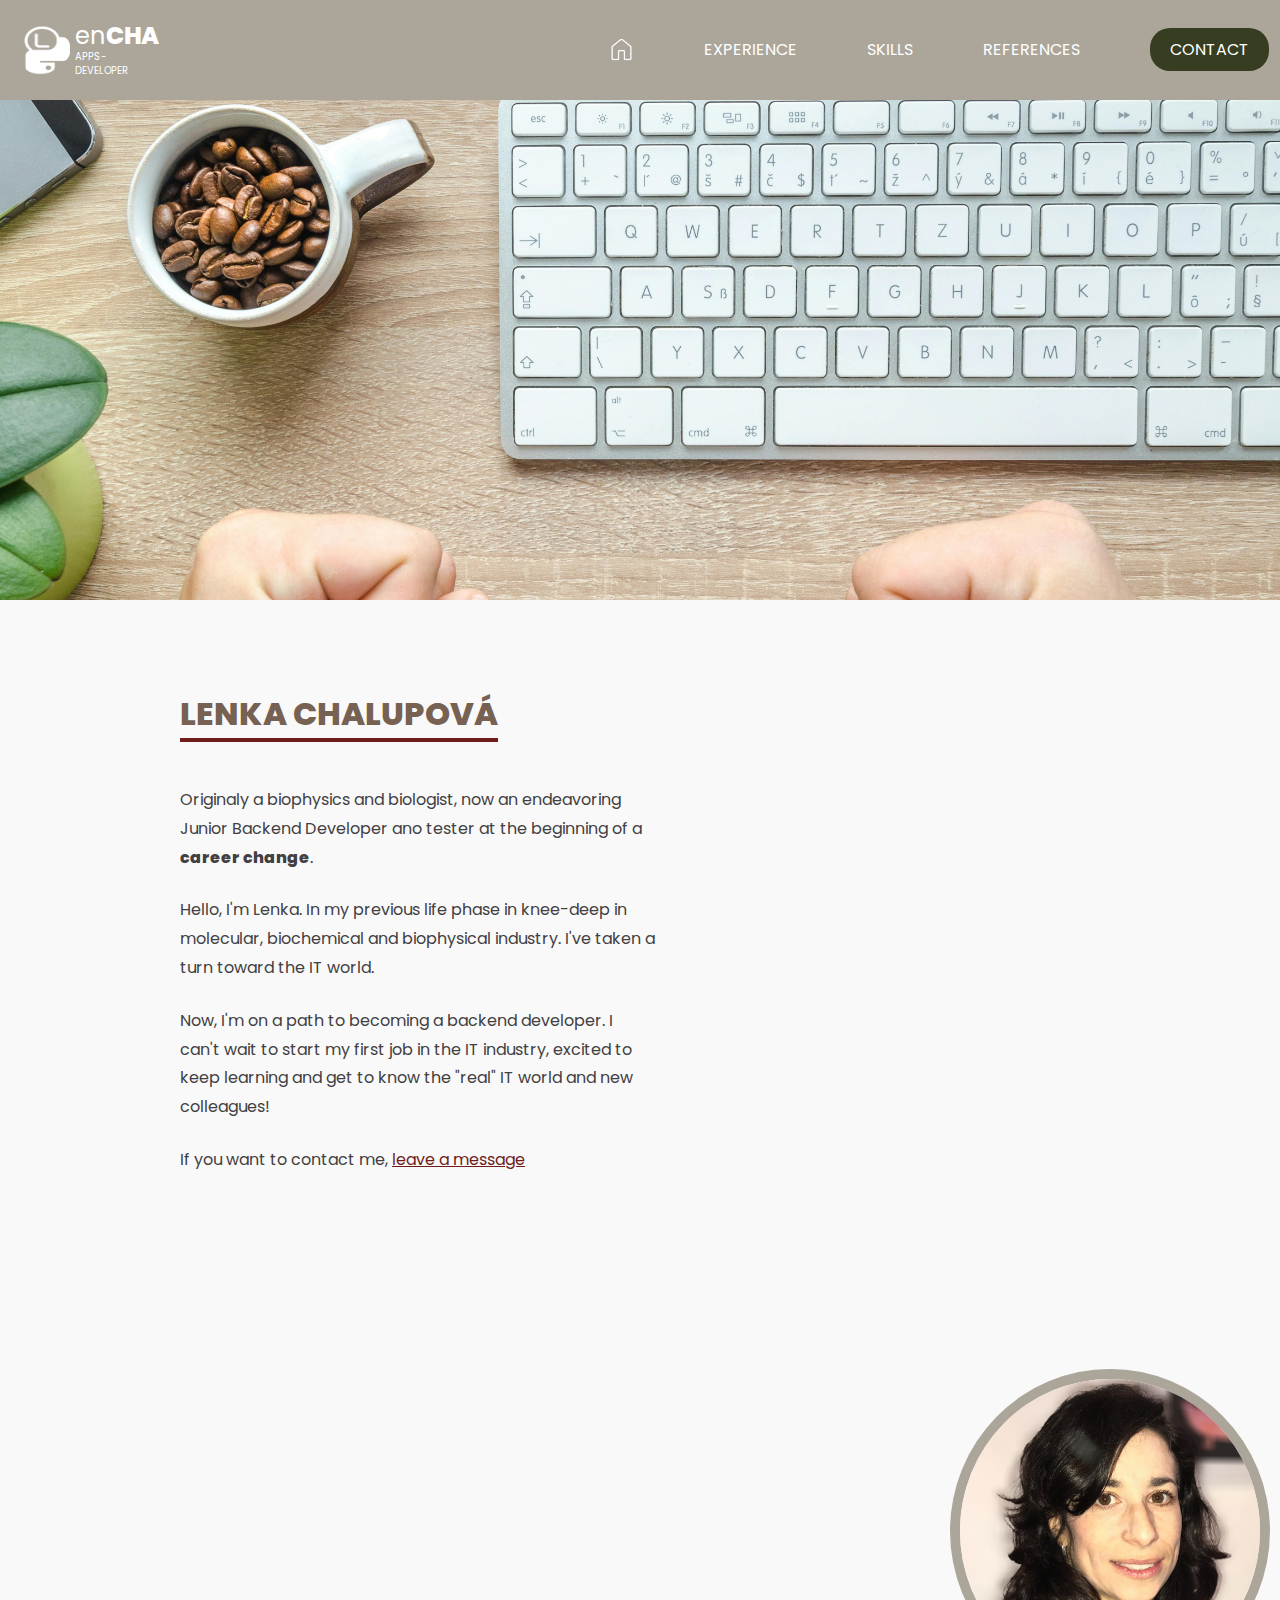
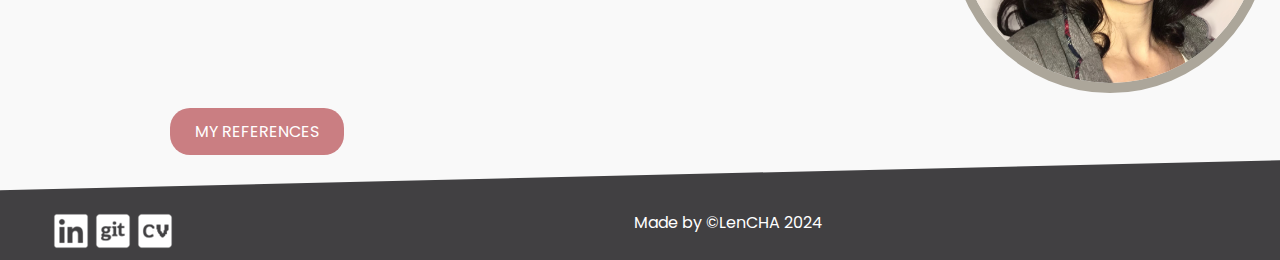
<file: index.html>
<!DOCTYPE html>

<html lang="en">
    <head>
        <meta charset="utf-8">
        <meta name="viewport" content="width=device-width, viewport-fit=cover">
        <meta name="description" content="Personal portfolio Chalupová"/>
        <meta name="keywords" content="portfolio, programmer, LenCHA"/>
        <meta name="author" content="LenCHA"/>
        <link rel="shortcut icon" href="obrazky/favicon.png"/>
        <link rel="stylesheet" href="styl_index.css" type="text/css"/>
        <title>Lenka Chalupová</title>
    </head>
    <body>

        <header>
            <div id="logo"><h1>en<span>Cha</span></h1><small>apps-developer</small></div>

            <nav>
                <ul>
                    <li class="home" class="aktivni"><a href="index.html"><img src="obrazky/home.png"/></a></li>
                    <li><a href="experience2.html">Experience</a></li>
                    <li><a href="skills2.html">Skills</a></li>
                    <li><a href="references2.html">References</a></li>
                    <li><a href="contact2.html" class="kontakt-tlacitko">Contact</a></li>
                </ul>
            </nav>
        </header>

        <section class="welcome-section"></section>


        <article class="clanek-index">
            <header>
                <h1>Lenka Chalupová</h1>
            </header>

            <section >         
                <p>Originaly a biophysics and biologist, now an endeavoring Junior Backend Developer ano tester at the beginning of a <strong>career change</strong>.</p>
                <p>Hello, I'm Lenka. In my previous life phase in knee-deep in molecular, biochemical and biophysical industry. I've taken a turn toward the IT world.</p>
                <p>Now, I'm on a path to becoming a backend developer. I can't wait to start my first job in the IT industry, excited to keep learning and get to know the "real" IT world and new colleagues!</p>
                <p>If you want to contact me, <a href="contact2.html">leave a message</a></p>
            </section>
        </article>


        <img src="obrazky/ja3.JPG" class="postranni-panel-index" alt="me"/>
        
        <div class="cistic"></div>
        <p><a href="references2.html" class="reference-tlacitko">My references</a></p>

        

        <footer>
            <div class="icons">
                <a href="https://www.linkedin.com/in/lenka-chalupov%C3%A1-598a29103/" target="_blank"><img src="obrazky/li.png" alt="linkedin" class="icons2"/></a>
                <a href="https://github.com/LenCHAdev" target="_blank"><img src="obrazky/git.png" alt="github" class="icons2"/></a>
                <a href="docs/CV.pdf" target="_blank"><img src="obrazky/cv.png" alt="cv" class="icons2"/></a>
            </div>
            Made by &copy;LenCHA 2024
        </footer>
        
    </body>
</html>
</file>
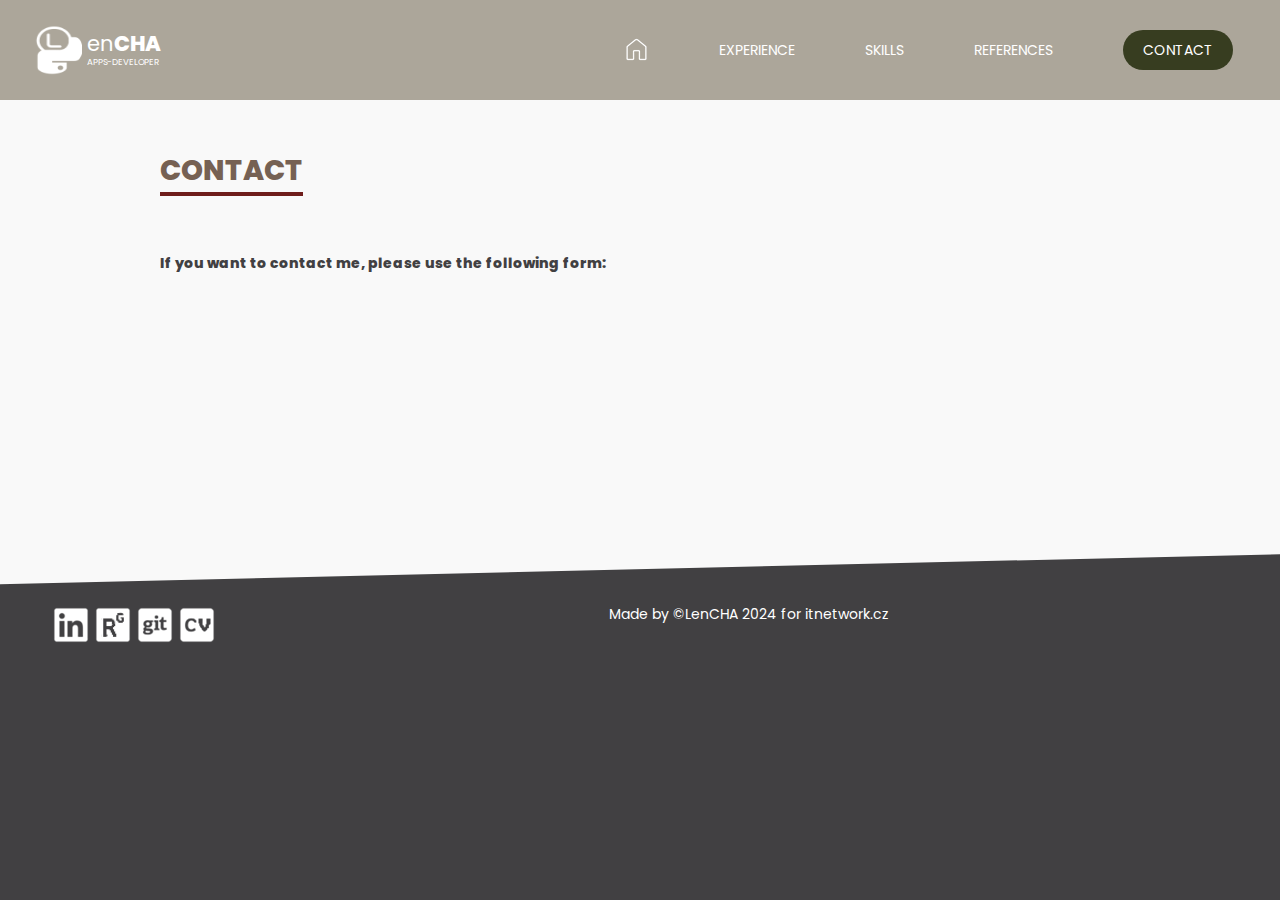
<file: contact.html>
<!DOCTYPE html>
<html lang="en">
    <head>
        <meta charset="UTF-8"/>
        <meta name="viewport" content="width=device-width, initial-scale=1.0"/>
        <meta name="description" content="Kontact Chalupová"/>
        <meta name="keywords" content="kontact, programátor, LenCHA"/>
        <meta name="author" content="LenCHA"/>
        <link rel="shortcut icon" href="obrazky/favicon.png"/>
        <link rel="stylesheet" href="styl.css" type="text/css"/>
        <title>Contact</title>
    </head>
    <body>

        <header>
            <div id="logo"><h1>en<span>Cha</span></h1><small>apps-developer</small></div>

            <nav>
                <ul>
                    <li class="home"><a href="index.html"><img src="obrazky/home.png"/></a></li>
                    <li><a href="experience.html">Experience</a></li>
                    <li><a href="skills.html">Skills</a></li>
                    <li><a href="references.html">References</a></li>
                    <li><a href="contact.html" class="kontakt-tlacitko">Contact</a></li>
                </ul>
            </nav>
        </header>

        <article>

            <header><h1>Contact</h1></header>
            
            <section>  
                
            <p class="centrovany">

            <p><strong>If you want to contact me, please use the following form:</strong></p>

            <!-- itnetwork.cz MAILFORM -->
            <iframe frameborder="0" scrolling="no" width="500px" height="220px"
                    src="https://www.itnetwork.cz/api/Service-MailForm/659d61c4d7f479.29301313">
            </iframe>
            <!-- itnetwork.cz MAILFORM END -->
            </p>
            
            </section>
        </article>

        <footer>
            <div class="icons">
                <a href="https://www.linkedin.com/in/lenka-chalupov%C3%A1-598a29103/" target="_blank"><img src="obrazky/li.png" alt="linkedin" class="icons2"/></a>
                <a href="https://www.researchgate.net/profile/Lenka-Chalupova" target="_blank"><img src="obrazky/RG.png" alt="researchgate" class="icons2"/></a>
                <a href="https://github.com/LenCHAdev" target="_blank"><img src="obrazky/git.png" alt="github" class="icons2"/></a>
                <a href="docs/CV.pdf" target="_blank"><img src="obrazky/cv.png" alt="cv" class="icons2"/></a>
            </div>
            Made by &copy;LenCHA 2024 for <a href="https://itnetwork.cz" target="_blank">itnetwork.cz</a>
        </footer>
        
    </body>
</html>
</file>
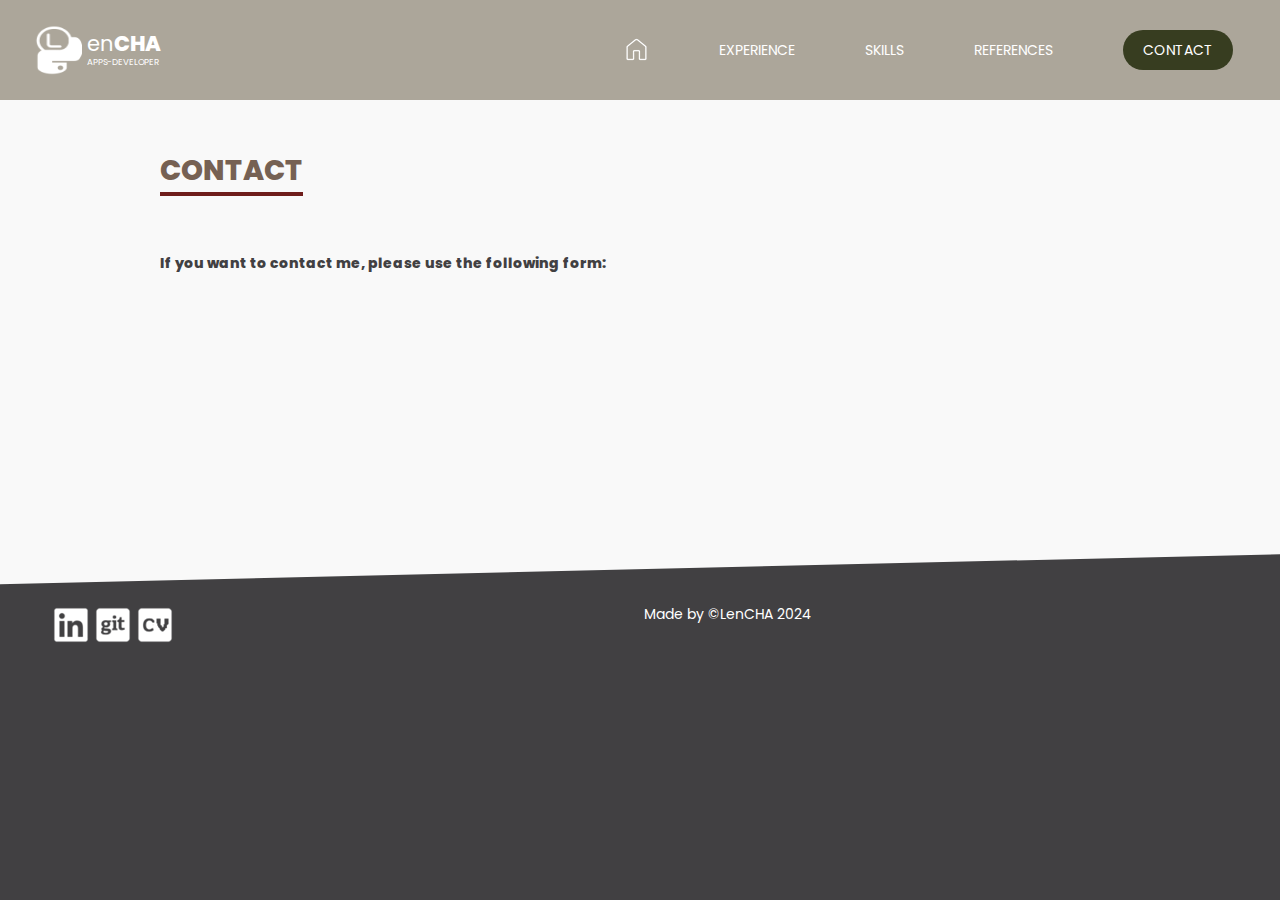
<file: contact2.html>
<!DOCTYPE html>
<html lang="en">
    <head>
        <meta charset="UTF-8"/>
        <meta name="viewport" content="width=device-width, viewport-fit=cover">
        <meta name="description" content="Kontact Chalupová"/>
        <meta name="keywords" content="kontact, programátor, LenCHA"/>
        <meta name="author" content="LenCHA"/>
        <link rel="shortcut icon" href="obrazky/favicon.png"/>
        <link rel="stylesheet" href="styl.css" type="text/css"/>
        <title>Contact</title>
    </head>
    <body>

        <header>
            <div id="logo"><h1>en<span>Cha</span></h1><small>apps-developer</small></div>

            <nav>
                <ul>
                    <li class="home"><a href="index.html"><img src="obrazky/home.png"/></a></li>
                    <li><a href="experience2.html">Experience</a></li>
                    <li><a href="skills2.html">Skills</a></li>
                    <li><a href="references2.html">References</a></li>
                    <li><a href="contact2.html" class="kontakt-tlacitko">Contact</a></li>
                </ul>
            </nav>
        </header>

        <article>

            <header><h1>Contact</h1></header>
            
            <section>  
                
            <p class="centrovany">

            <p><strong>If you want to contact me, please use the following form:</strong></p>

            <!-- itnetwork.cz MAILFORM -->
            <iframe frameborder="0" scrolling="no" width="500px" height="220px"
                    src="https://www.itnetwork.cz/api/Service-MailForm/659d61c4d7f479.29301313">
            </iframe>
            <!-- itnetwork.cz MAILFORM END -->
            </p>
            
            </section>
        </article>

        <footer>
            <div class="icons">
                <a href="https://www.linkedin.com/in/lenka-chalupov%C3%A1-598a29103/" target="_blank"><img src="obrazky/li.png" alt="linkedin" class="icons2"/></a>
                <a href="https://github.com/LenCHAdev" target="_blank"><img src="obrazky/git.png" alt="github" class="icons2"/></a>
                <a href="docs/CV.pdf" target="_blank"><img src="obrazky/cv.png" alt="cv" class="icons2"/></a>
            </div>
            Made by &copy;LenCHA 2024
        </footer>
        
    </body>
</html>
</file>
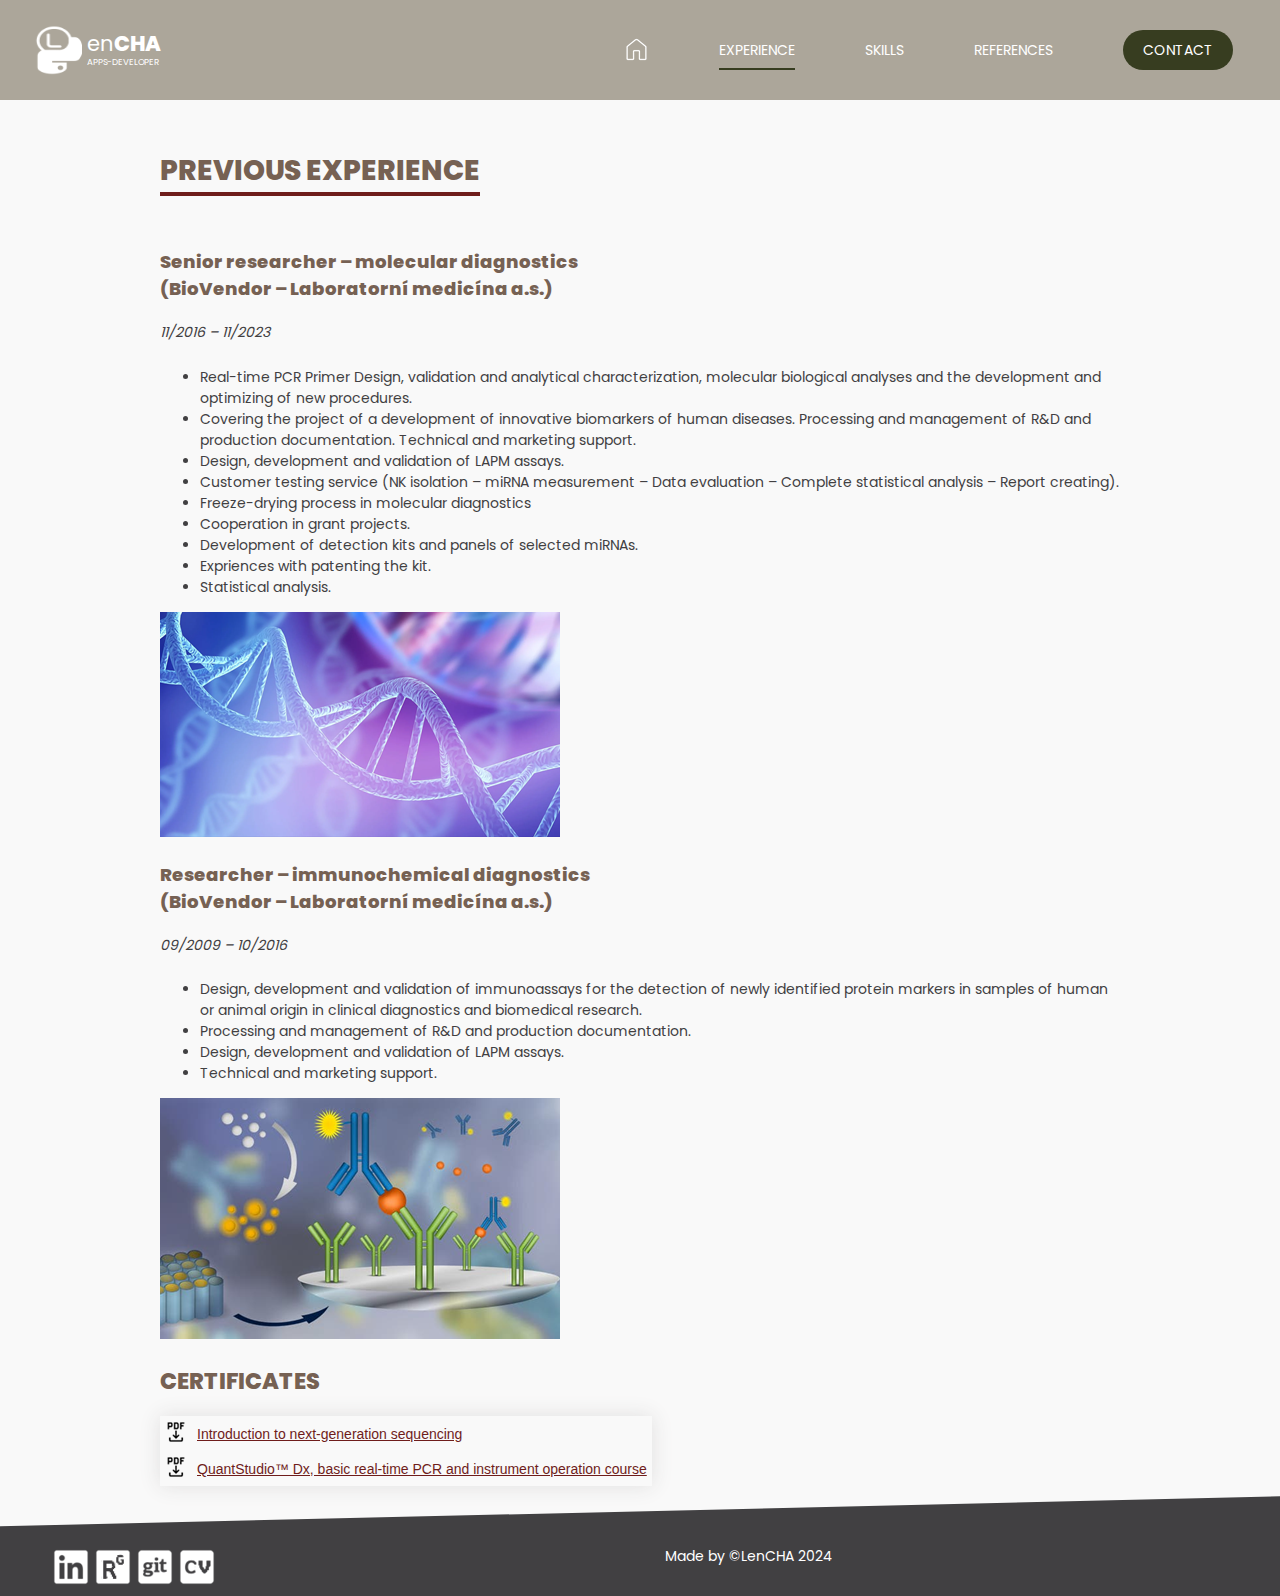
<file: experience2.html>
<!DOCTYPE html>
<html lang="en">
<head>
    <meta charset="UTF-8">
    <meta name="viewport" content="width=device-width, viewport-fit=cover">
    <meta name="description" content="Lenka Chalupová"/>
    <meta name="keywords" content="portfolio, programmer, LenCHA"/>
    <meta name="author" content="LenCHA"/>
    <link rel="shortcut icon" href="obrazky/favicon.png"/>
    <link rel="stylesheet" href="styl.css" type="text/css">

    <title>Experience</title>
</head>
<body>

    <header>
        <div id="logo"><h1>en<span>Cha</span></h1><small>apps-developer</small></div>

        <nav>
            <ul>
                <li class="home"><a href="index.html"><img src="obrazky/home.png"/></a></li>
                <li class="aktivni"><a href="experience2.html">Experience</a></li>
                <li><a href="skills2.html">Skills</a></li>
                <li><a href="references2.html">References</a></li>
                <li><a href="contact2.html" class="kontakt-tlacitko">Contact</a></li>
            </ul>
        </nav>
    </header>

    <article>

        <header><h1>Previous experience</h1></header>
      
     
        <section class="clanek-experience"> 
           
            <h3>Senior researcher – molecular diagnostics<br>
                (BioVendor – Laboratorní medicína a.s.)</h3>
            <p><em>11/2016 – 11/2023</em></p>
                
                <ul>
                    <li>Real-time PCR Primer Design, validation and 
                        analytical characterization, molecular biological 
                        analyses and the development and optimizing of new 
                        procedures. </li>
                    <li>Covering the project of a development of innovative 
                        biomarkers of human diseases. Processing and 
                        management of R&D and production documentation. 
                        Technical and marketing support. </li>
                    <li>Design, development and validation of LAPM assays.</li>
                    <li>Customer testing service (NK isolation – miRNA 
                        measurement – Data evaluation – Complete 
                        statistical analysis – Report creating).</li>
                    <li>Freeze-drying process in molecular diagnostics</li>
                    <li>Cooperation in grant projects.</li>
                    <li>Development of detection kits and panels of selected 
                        miRNAs. </li>
                    <li>Expriences with patenting the kit.</li>
                    <li>Statistical analysis.</li>
                </ul>
            </section>
            <img src="obrazky/pcr.png" class="postranni-panel-experience" id="ramecek"  alt="pcr"/>
           

            <section class="clanek-experience">
                <h3>Researcher – immunochemical diagnostics<br>
                    (BioVendor – Laboratorní medicína a.s.)</h3>
                <p><em>09/2009 – 10/2016</em></p>
                    <ul>
                        <li>Design, development and validation of immunoassays for the detection of newly identified protein markers in
                            samples of human or animal origin in clinical
                            diagnostics and biomedical research.</li>
                        <li>Processing and management of R&D and production documentation. </li>
                        <li>Design, development and validation of LAPM assays.</li>
                        <li>Technical and marketing support.</li>
                    </ul>    
             </section>
             
             <img src="obrazky/elisa.png" class="postranni-panel-experience" id="ramecek" alt="elisa"/>
             <div class="cistic"></div>
             
             
            <section>
            <h2>Certificates</h2>
            <table>
                <tbody>
                    <tr>
                        <td><img src="obrazky/pdf2.png"/></td><td><a href="docs/NGS.pdf" target="_blank">Introduction to next-generation sequencing</a></td>
                    </tr>
                    <tr>
                        <td><img src="obrazky/pdf2.png"/></td><td><a href="docs/QS.pdf" target="_blank">QuantStudio™ Dx, basic real-time PCR and instrument operation course</a></td>
                    </tr>
                </tbody>
            </table> 
            </section> 
    </article>
            
    <footer>
        <div class="icons">
            <a href="https://www.linkedin.com/in/lenka-chalupov%C3%A1-598a29103/" target="_blank"><img src="obrazky/li.png" alt="linkedin" class="icons2"/></a>
            <a href="https://www.researchgate.net/profile/Lenka-Chalupova" target="_blank"><img src="obrazky/RG.png" alt="researchgate" class="icons2"/></a>
            <a href="https://github.com/LenCHAdev" target="_blank"><img src="obrazky/git.png" alt="github" class="icons2"/></a>
            <a href="docs/CV.pdf" target="_blank"><img src="obrazky/cv.png" alt="cv" class="icons2"/></a>
        </div>
        Made by &copy;LenCHA 2024
    </footer>
    
</body>
</html>
</file>
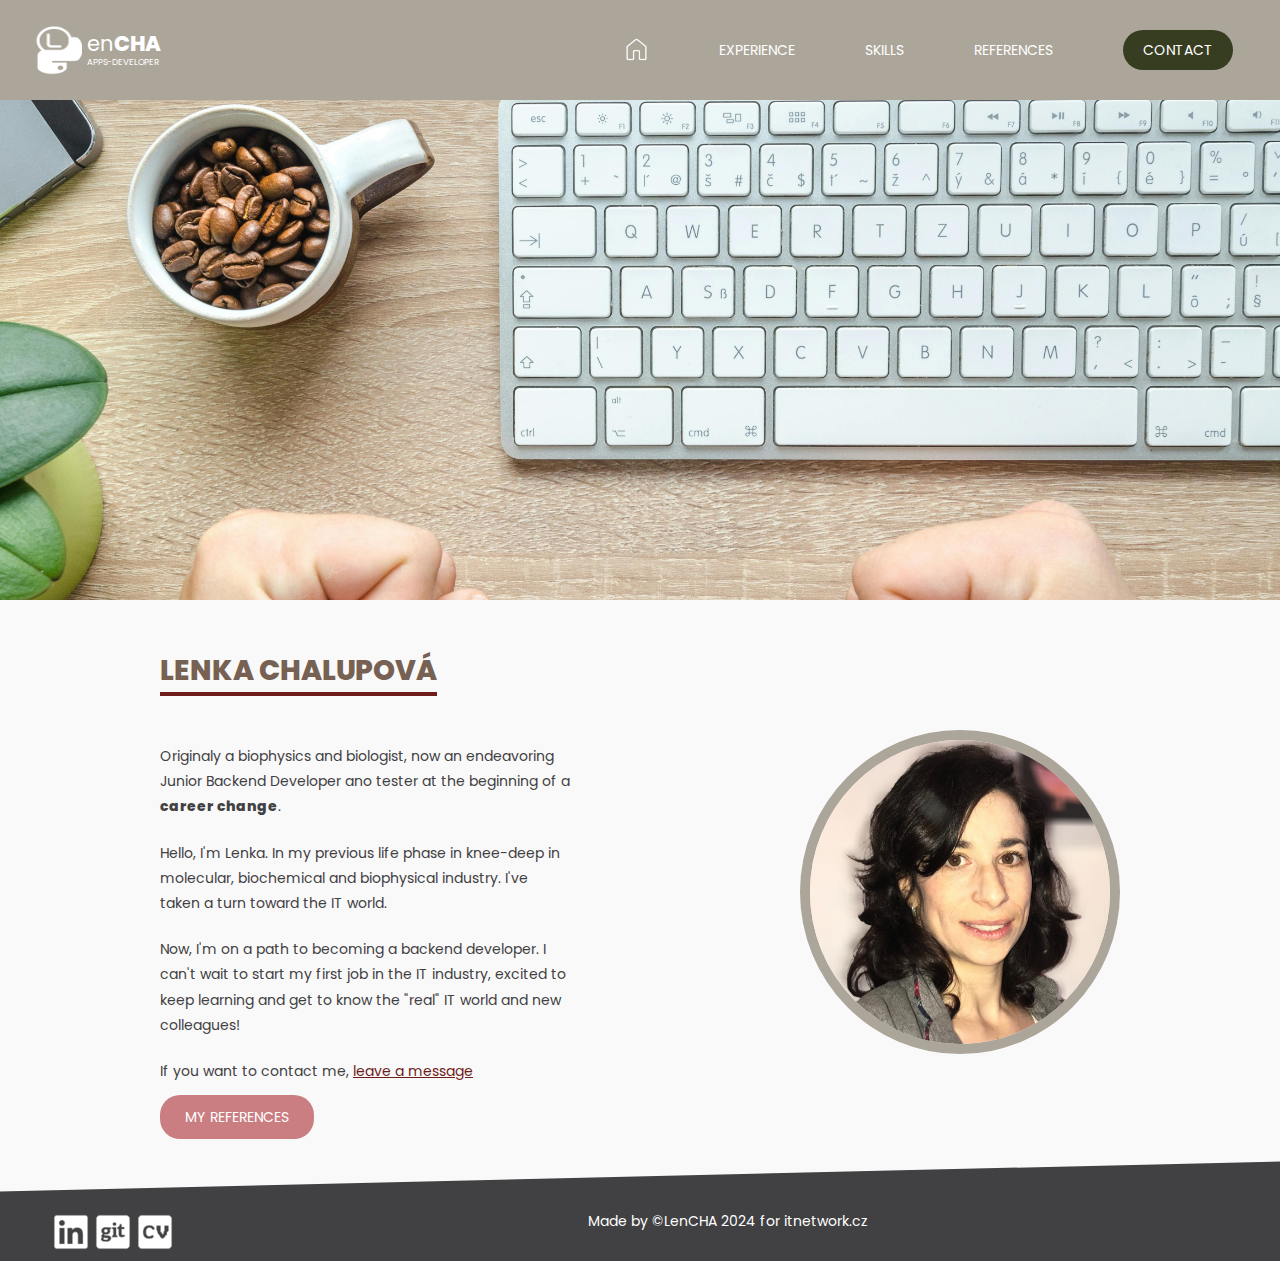
<file: index2.html>
<!DOCTYPE html>

<html lang="en">
    <head>
        <meta charset="utf-8">
        <meta name="viewport" content="width=device-width, initial-scale=1.0"/>
        <meta name="description" content="Personal portfolio Chalupová"/>
        <meta name="keywords" content="portfolio, programmer, LenCHA"/>
        <meta name="author" content="LenCHA"/>
        <link rel="shortcut icon" href="obrazky/favicon.png"/>
        <link rel="stylesheet" href="styl.css" type="text/css"/>
        <title>Lenka Chalupová</title>
    </head>
    <body>

        <header>
            <div id="logo"><h1>en<span>Cha</span></h1><small>apps-developer</small></div>

            <nav>
                <ul>
                    <li class="home" class="aktivni"><a href="index2.html"><img src="obrazky/home.png"/></a></li>
                    <li><a href="experience2.html">Experience</a></li>
                    <li><a href="skills2.html">Skills</a></li>
                    <li><a href="references2.html">References</a></li>
                    <li><a href="contact2.html" class="kontakt-tlacitko">Contact</a></li>
                </ul>
            </nav>
        </header>
        <section class="welcome-section"></section>

        <article>
            <header>
                <h1>Lenka Chalupová</h1>
            </header>

            <img src="obrazky/ja3.JPG" class="avatar" alt="Já programátor"/>

            <section class="dobloku">         
                
                <p>Originaly a biophysics and biologist, now an endeavoring Junior Backend Developer ano tester at the beginning of a <strong>career change</strong>.</p>
                <p>Hello, I'm Lenka. In my previous life phase in knee-deep in molecular, biochemical and biophysical industry. I've taken a turn toward the IT world.</p>
                <p>Now, I'm on a path to becoming a backend developer. I can't wait to start my first job in the IT industry, excited to keep learning and get to know the "real" IT world and new colleagues!</p>
                <p>If you want to contact me, <a href="contact.html" target="_blank">leave a message</a></p>

                <p><a href="references.html" class="reference-tlacitko">My references</a></p>

                <div class="cistic"></div>
            </section>
        </article>

        <footer>
            <div class="icons">
                <a href="https://www.linkedin.com/in/lenka-chalupov%C3%A1-598a29103/" target="_blank"><img src="obrazky/li.png" alt="linkedin" class="icons2"/></a>
                <a href="https://github.com/LenCHAdev" target="_blank"><img src="obrazky/git.png" alt="github" class="icons2"/></a>
                <a href="docs/CV.pdf" target="_blank"><img src="obrazky/cv.png" alt="cv" class="icons2"/></a>
            </div>
            Made by &copy;LenCHA 2024 for <a href="https://itnetwork.cz" target="_blank">itnetwork.cz</a>
        </footer>
    </body>
</html>
</file>
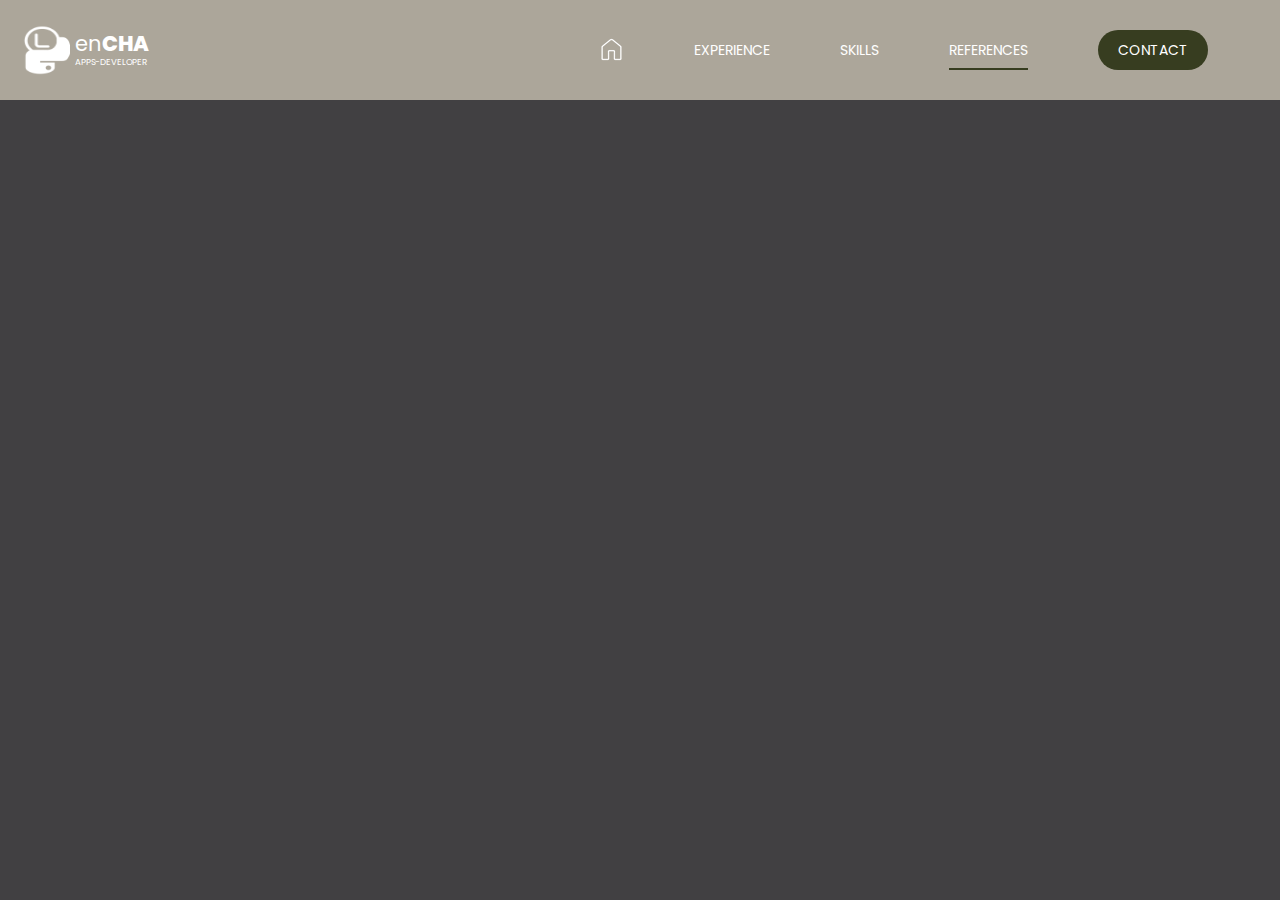
<file: references.html>
<!DOCTYPE html>
<html lang="en">
    <head>
        <meta charset="UTF-8">
        <meta name="viewport" content="width=device-width, initial-scale=1.0"/>
        <meta name="description" content="References Chalupova"/>
        <meta name="keywords" content="references, programmer, LenCHA"/>
        <meta name="author" content="LenCHA"/>
        <link rel="shortcut icon" href="obrazky/favicon.png"/>
        <link rel="stylesheet" href="styl.css" type="text/css">
        
        <link rel="stylesheet" href="css/lightbox.min.css" type="text/css" media="screen" />
        <script src="js/lightbox-plus-jquery.min.js"></script>
        <script src="js/lightbox.min.js"></script>
        <title>references</title>
    </head>

    <body>

        <header>
            <div id="logo"><h1>en<span>Cha</span></h1><small>apps-developer</small></div>

            <nav>
                <ul>
                    <li class="home"><a href="index.html"><img src="obrazky/home.png"/></a></li>
                    <li><a href="experience.html">Experience</a></li>
                    <li><a href="skills.html">Skills</a></li>
                    <li  class="aktivni"><a href="references.html">References</a></li>
                    <li><a href="contact.html" class="kontakt-tlacitko">Contact</a></li>
                </ul>
            </nav>
        <!-- </header> -->

        <article>
            <header>
                <h1>References</h1>
            </header>

            <section>         
                        
                <p>Below you can find examples of my past and future work. I can offer you the creation of similar software.</p>

                <div id="reference">
                    <a href="obrazky/lecha_web.png" title="Web in HTML a CSS" rel="lightbox[reference]"><img src="obrazky/lecha_web_nahled.png" alt="Web in HTML a CSS"/></a>
                    <a href="obrazky/pojistenci.png" title="Application - Records of insurance" rel="lightbox[reference]"><img src="obrazky/pojistenci_nahled.png" alt="Records of insurance"/></a>
                </div>

                <p><a href="https://github.com/LenCHAdev" target="_blank"></a>Some of my projects are available on Github.com</p>

                <div class="cistic"></div>

            </section>
        </article>
      
        <footer>
            <div class="icons">
                <a href="https://www.linkedin.com/in/lenka-chalupov%C3%A1-598a29103/" target="_blank"><img src="obrazky/li.png" alt="linkedin" class="icons2"/></a>
                <a href="https://www.researchgate.net/profile/Lenka-Chalupova" target="_blank"><img src="obrazky/RG.png" alt="researchgate" class="icons2"/></a>
                <a href="https://github.com/LenCHAdev" target="_blank"><img src="obrazky/git.png" alt="github" class="icons2"/></a>
                <a href="docs/CV.pdf" target="_blank"><img src="obrazky/cv.png" alt="cv" class="icons2"/></a>
            </div>
            Made by &copy;LenCHA 2024 for <a href="https://itnetwork.cz" target="_blank">itnetwork.cz</a>
        </footer>
    </body>
</html>
</html>
</file>
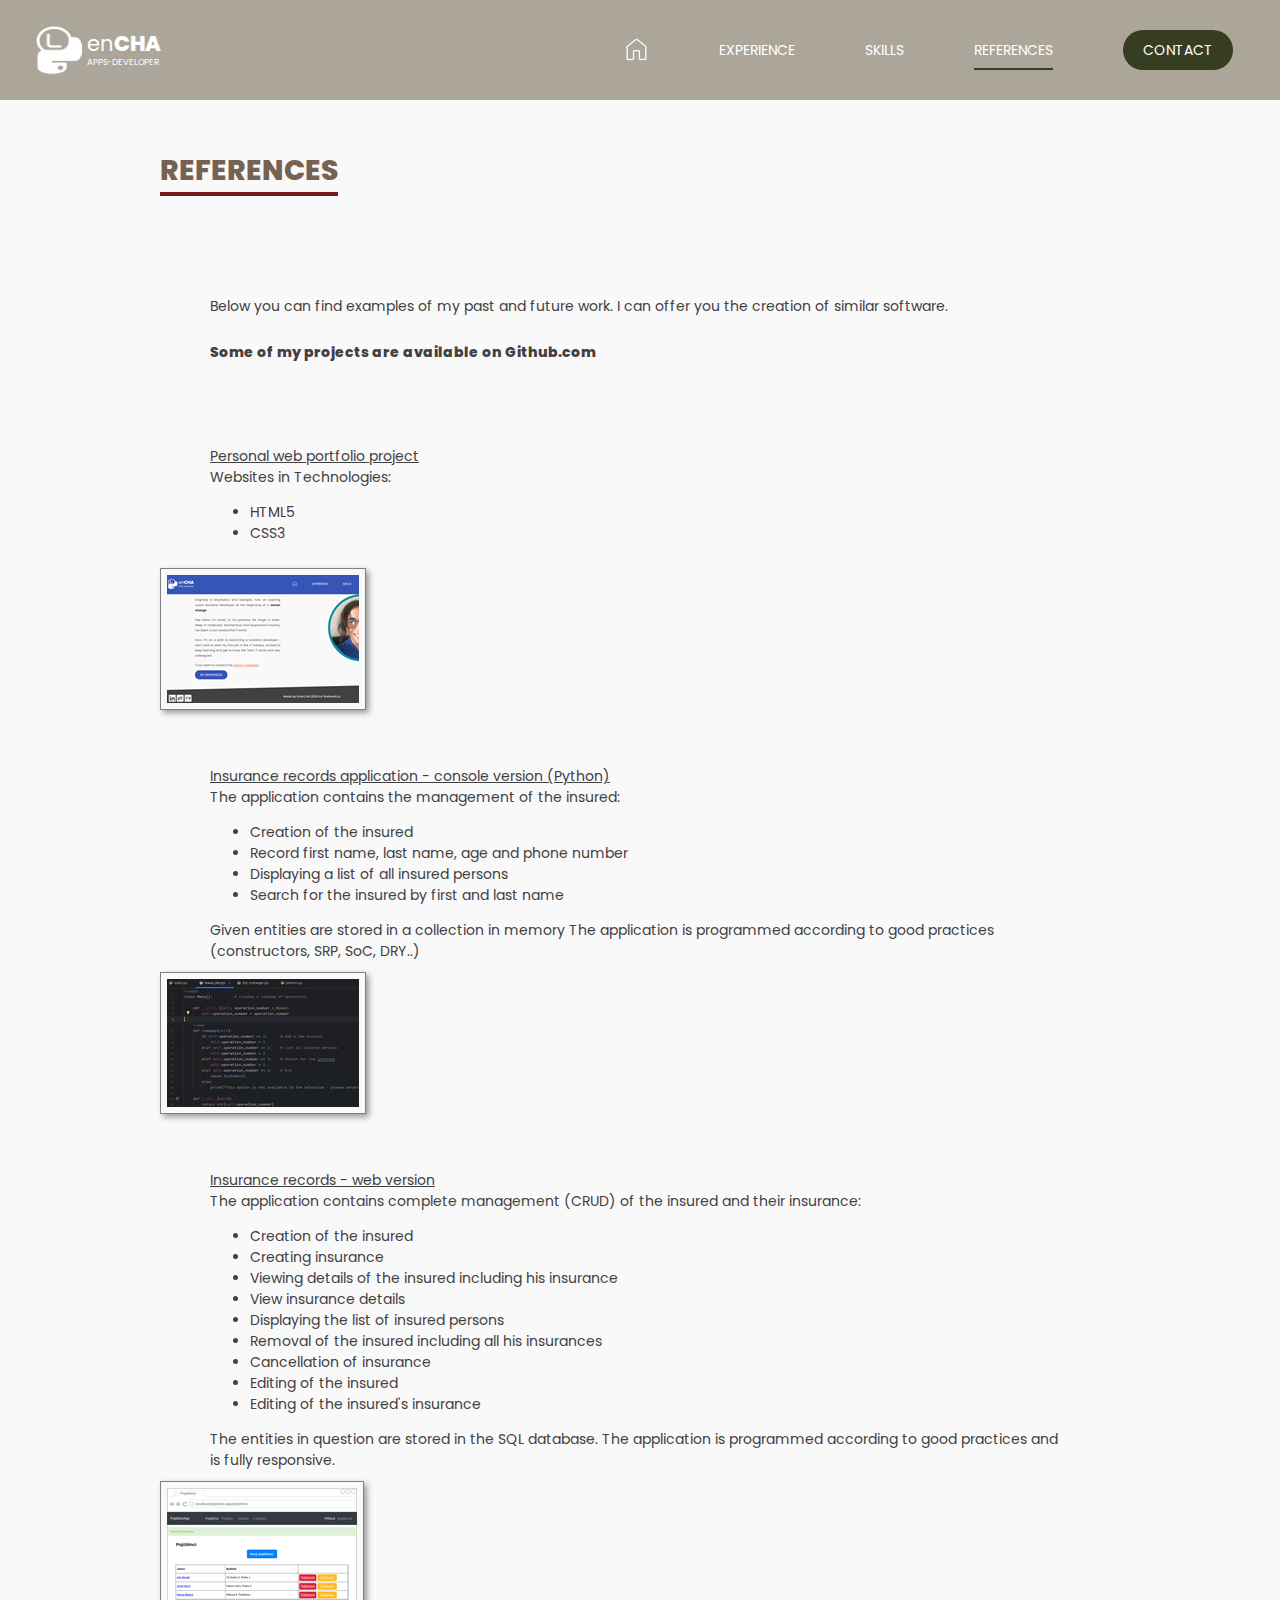
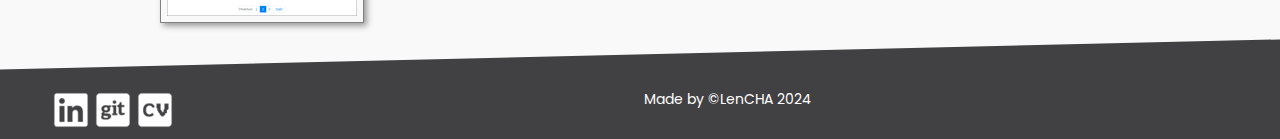
<file: references2.html>
<!DOCTYPE html>
<html lang="en">
    <head>
        <meta charset="UTF-8">
        <meta name="viewport" content="width=device-width, viewport-fit=cover">
        <meta name="description" content="References Chalupova"/>
        <meta name="keywords" content="references, programmer, LenCHA"/>
        <meta name="author" content="LenCHA"/>
        <link rel="shortcut icon" href="obrazky/favicon.png"/>
        <link rel="stylesheet" href="styl.css" type="text/css">
        
        <link rel="stylesheet" href="css/lightbox.min.css" type="text/css" media="screen" />
        <script src="js/lightbox-plus-jquery.min.js"></script>
        <script src="js/lightbox.min.js"></script>
        <title>references</title>
    </head>

    <body>

        <header>
            <div id="logo"><h1>en<span>Cha</span></h1><small>apps-developer</small></div>

            <nav>
                <ul>
                    <li class="home"><a href="index.html"><img src="obrazky/home.png"/></a></li>
                    <li><a href="experience2.html">Experience</a></li>
                    <li><a href="skills2.html">Skills</a></li>
                    <li  class="aktivni"><a href="references2.html">References</a></li>
                    <li><a href="contact2.html" class="kontakt-tlacitko">Contact</a></li>
                </ul>
            </nav>
        </header>

        <article>
           
            <header>
                    <h1>References</h1>
            </header>
                
            <section>         
                <article class="clanek-reference">    
                <p>Below you can find examples of my past and future work. I can offer you the creation of similar software.</p>
                <p><strong><a href="https://github.com/LenCHAdev" target="_blank"></a>Some of my projects are available on Github.com</strong></p>
                </article>
            

                <article class="clanek-reference">
                    <u>Personal web portfolio project</u><br>
                        Websites in Technologies:
                        <ul>
                            <li>HTML5</li>
                            <li>CSS3</li>
                        </ul>
                    
                </article>

                <div class="postranni-panel-reference" id="reference">
                    <a href="obrazky/lecha_web.png" title="Web in HTML a CSS" rel="lightbox[reference]"><img src="obrazky/lecha_web_nahled.png" alt="Web in HTML a CSS"/></a>
                </div>

                <article class="clanek-reference">
                    <u>Insurance records application - console version (Python)</u><br>
                        The application contains the management of the insured:
                        <ul>
                            <li>Creation of the insured</li>
                            <li>Record first name, last name, age and phone number</li>
                            <li>Displaying a list of all insured persons</li>
                            <li>Search for the insured by first and last name</li>
                        </ul>
                           Given entities are stored in a collection in memory
                           The application is programmed according to good practices (constructors, SRP, SoC, DRY..)
                </article>

                <div class="postranni-panel-reference" id="reference">
                    <a href="obrazky/console_project.jpg" title="Console Application - Records of insurance" rel="lightbox[reference]"><img src="obrazky/console_project_nahled.jpg" alt="Console Records of insurance"/></a>
                </div>


                <article class="clanek-reference">
                    <u>Insurance records - web version</u><br>
                    The application contains complete management (CRUD) of the insured and their insurance:
                    <ul>
                        <li>Creation of the insured</li>
                        <li>Creating insurance</li>
                        <li>Viewing details of the insured including his insurance</li>
                        <li>View insurance details</li>
                        <li>Displaying the list of insured persons</li>
                        <li>Removal of the insured including all his insurances</li>
                        <li>Cancellation of insurance</li>
                        <li>Editing of the insured</li>
                        <li>Editing of the insured's insurance</li>
                    </ul> 
                    The entities in question are stored in the SQL database.
                    The application is programmed according to good practices and is fully responsive.
                </article>

                <div class="postranni-panel-reference" id="reference">
                    <a href="obrazky/pojistenci.png" title="Application - Records of insurance" rel="lightbox[reference]"><img src="obrazky/pojistenci_nahled.png" alt="Records of insurance"/></a>
                </div>
                

                <div class="cistic"></div>

            </section>
        </article>
      
        <footer>
            <div class="icons">
                <a href="https://www.linkedin.com/in/lenka-chalupov%C3%A1-598a29103/" target="_blank"><img src="obrazky/li.png" alt="linkedin" class="icons2"/></a>
                <a href="https://github.com/LenCHAdev" target="_blank"><img src="obrazky/git.png" alt="github" class="icons2"/></a>
                <a href="docs/CV.pdf" target="_blank"><img src="obrazky/cv.png" alt="cv" class="icons2"/></a>
            </div>
            Made by &copy;LenCHA 2024
        </footer>
    </body>
</html>
</html>
</file>
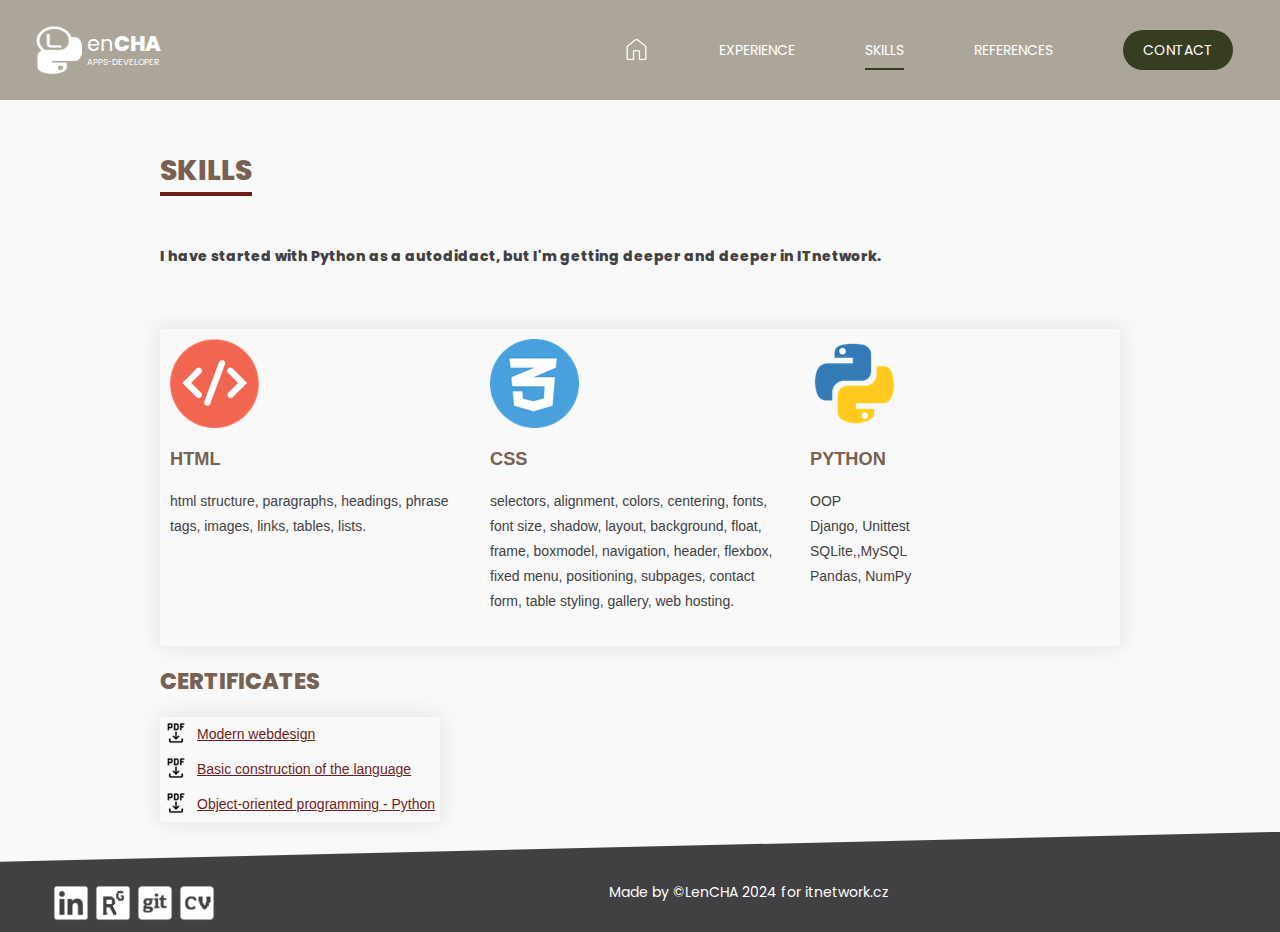
<file: skills.html>
<!DOCTYPE html>
<html lang="en">
<head>
    <meta charset="UTF-8">
    <meta name="viewport" content="width=device-width, initial-scale=1.0"/>
    <meta name="description" content="skills, programování v CSS, Pythonu a HTML"/>
    <meta name="keywords" content="skills, programmer, developer, LenCHA, java, html, pascal"/>
    <meta name="author" content="LenCHA"/>
    <link rel="shortcut icon" href="obrazky/favicon.png"/>
    <link rel="stylesheet" href="styl.css" type="text/css">
    <title>Skills</title>
</head>
<body>
    
    <header>
        <div id="logo"><h1>en<span>Cha</span></h1><small>apps-developer</small></div>

        <nav>
            <ul>
                <li class="home"><a href="index.html"><img src="obrazky/home.png"/></a></li>
                <li><a href="experience.html">Experience</a></li>
                <li class="aktivni"><a href="skills.html">Skills</a></li>
                <li><a href="references.html">References</a></li>
                <li><a href="contact.html" class="kontakt-tlacitko">Contact</a></li>
            </ul>
        </nav>
    </header>

    <article>
        <header><h1>Skills</h1></header>
        
        <section>
            <p><strong>I have started with Python as a autodidact, but I'm getting deeper and deeper in ITnetwork.</strong></p>
               
            <table id="dovednosti">
                
                
                <tr>
                    <td>
                        <img src="obrazky/html.png" alt="html" class="centrovany">
                        <h3>HTML</h3>
                        <p>html structure, paragraphs, headings, phrase tags, images, links, tables, lists.</p>
                    </td>
                    <td>
                        <img src="obrazky/css.png" alt="css" class="centrovany">
                        <h3>CSS</h3>
                        <p>selectors, alignment, colors, centering, fonts, font size, shadow, layout, background, float, frame, boxmodel, navigation, header, flexbox, fixed menu, positioning, subpages, contact form, table styling, gallery, web hosting.</p>
                    </td>
                    <td>
                        <img src="obrazky/python.png" alt="python" class="centrovany">
                        <h3>PYTHON</h3>
                        <p> OOP<br>
                            Django, Unittest<br>
                            SQLite,,MySQL<br>
                            Pandas, NumPy
                        </p>
                    </td>
                </tr>
            </table>
            
            <div class="cistic"></div>

            <h2>Certificates</h2>
            <table>
                <tbody>
                    <tr>
                        <td><img src="obrazky/pdf2.png"/></td><td><a href="docs/Web.pdf" target="_blank">Modern webdesign</a></td>
                    </tr>
                    <tr>
                        <td><img src="obrazky/pdf2.png"/></td><td><a href="docs/Basic.pdf" target="_blank">Basic construction of the language</a></td>
                    </tr>
                    <tr>
                        <td><img src="obrazky/pdf2.png"/></td><td><a href="docs/OOP.pdf" target="_blank">Object-oriented programming - Python</a></td>
                    </tr>
                </tbody>
            </table>          
        </section>
    </article>
 
    <footer>
        <div class="icons">
            <a href="https://www.linkedin.com/in/lenka-chalupov%C3%A1-598a29103/" target="_blank"><img src="obrazky/li.png" alt="linkedin" class="icons2"/></a>
            <a href="https://www.researchgate.net/profile/Lenka-Chalupova" target="_blank"><img src="obrazky/RG.png" alt="researchgate" class="icons2"/></a>
            <a href="https://github.com/LenCHAdev" target="_blank"><img src="obrazky/git.png" alt="github" class="icons2"/></a>
            <a href="docs/CV.pdf" target="_blank"><img src="obrazky/cv.png" alt="cv" class="icons2"/></a>
        </div>
        Made by &copy;LenCHA 2024 for <a href="https://itnetwork.cz" target="_blank">itnetwork.cz</a>
    </footer>

</body>

</html>
</file>
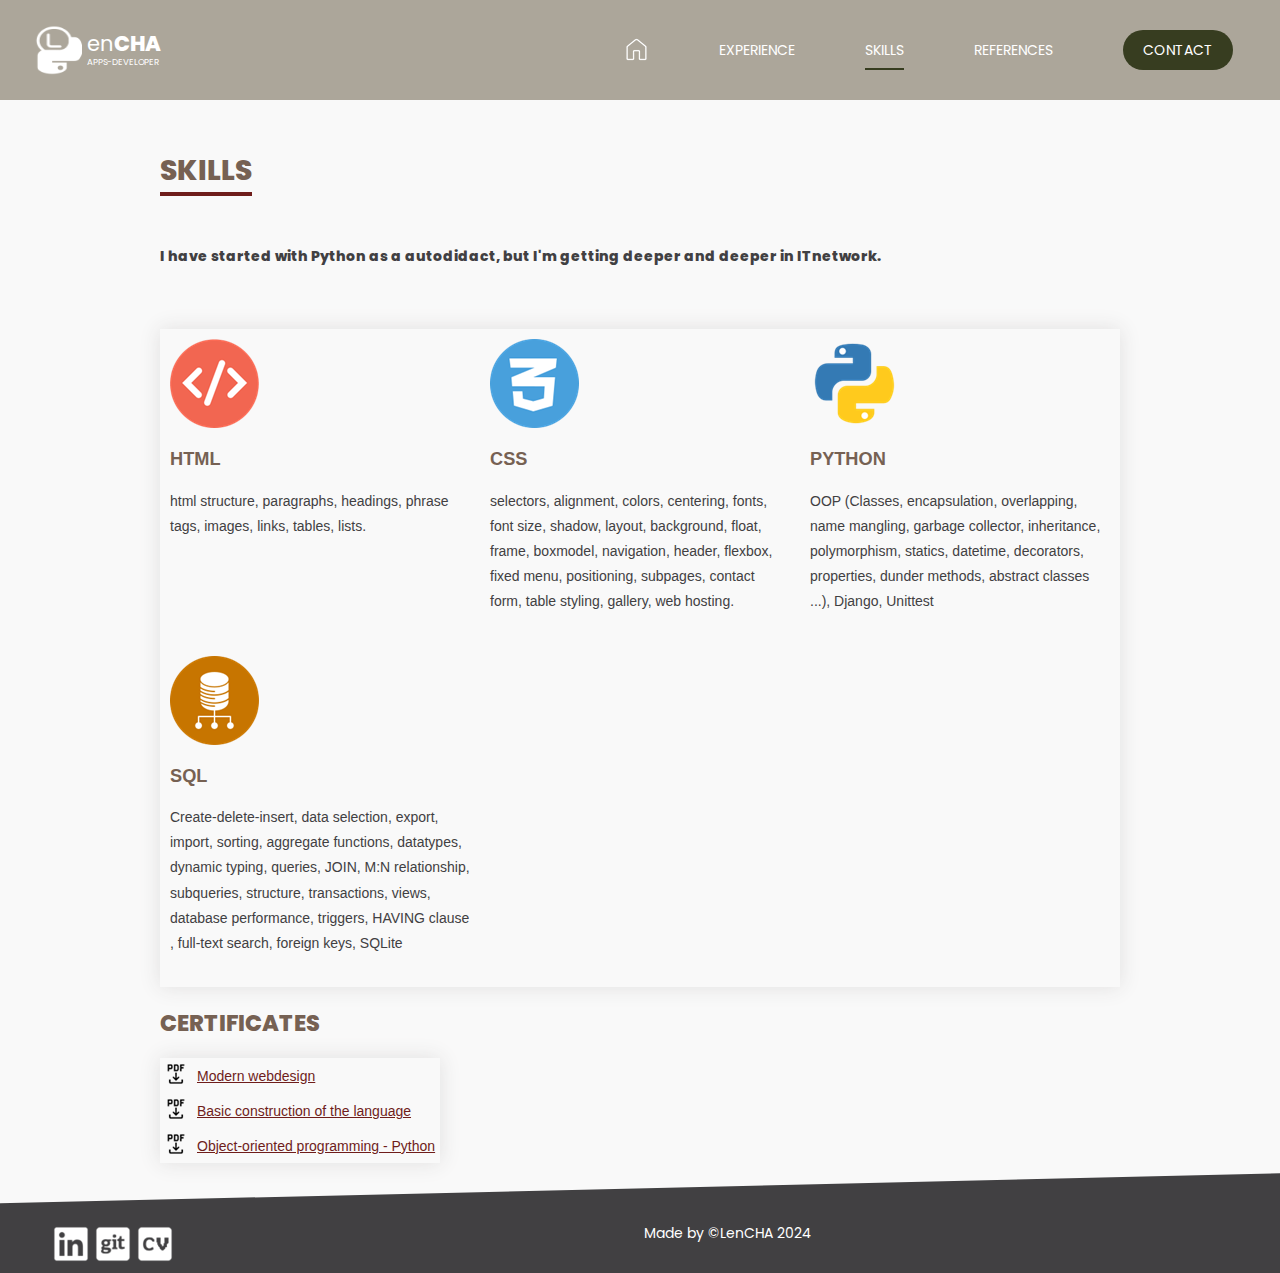
<file: skills2.html>
<!DOCTYPE html>
<html lang="en">
<head>
    <meta charset="UTF-8">
    <meta name="viewport" content="width=device-width, viewport-fit=cover">
    <meta name="description" content="skills, programování v CSS, Pythonu a HTML"/>
    <meta name="keywords" content="skills, programmer, developer, LenCHA, java, html, pascal"/>
    <meta name="author" content="LenCHA"/>
    <link rel="shortcut icon" href="obrazky/favicon.png"/>
    <link rel="stylesheet" href="styl.css" type="text/css">
    <title>Skills</title>
</head>
<body>
    
    <header>
        <div id="logo"><h1>en<span>Cha</span></h1><small>apps-developer</small></div>

        <nav>
            <ul>
                <li class="home"><a href="index.html"><img src="obrazky/home.png"/></a></li>
                <li><a href="experience2.html">Experience</a></li>
                <li class="aktivni"><a href="skills2.html">Skills</a></li>
                <li><a href="references2.html">References</a></li>
                <li><a href="contact2.html" class="kontakt-tlacitko">Contact</a></li>
            </ul>
        </nav>
    </header>

    <article>
        <header><h1>Skills</h1></header>
        
        <section>
            <p><strong>I have started with Python as a autodidact, but I'm getting deeper and deeper in ITnetwork.</strong></p>
               
            <table id="dovednosti">
                
                
                <tr>
                    <td>
                        <img src="obrazky/html.png" alt="html" class="centrovany">
                        <h3>HTML</h3>
                        <p>html structure, paragraphs, headings, phrase tags, images, links, tables, lists.</p>
                    </td>
                    <td>
                        <img src="obrazky/css.png" alt="css" class="centrovany">
                        <h3>CSS</h3>
                        <p>selectors, alignment, colors, centering, fonts, font size, shadow, layout, background, float, frame, boxmodel, navigation, header, flexbox, fixed menu, positioning, subpages, contact form, table styling, gallery, web hosting.</p>
                    </td>
                    <td>
                        <img src="obrazky/python.png" alt="python" class="centrovany">
                        <h3>PYTHON</h3>
                        <p> OOP (Classes, encapsulation, overlapping, name mangling, garbage collector, inheritance, polymorphism, statics, datetime, decorators, properties, dunder methods, abstract classes ...), Django, Unittest
                        </p>
                    </td>
                </tr>
                <tr>
                    <td>
                        <img src="obrazky/sql.png" alt="SQL" class="centrovany">
                        <h3>SQL</h3>
                        <p>Create-delete-insert, data selection, export, import, sorting, aggregate functions, datatypes, dynamic typing, queries, JOIN, M:N relationship, subqueries, structure, transactions, views, database performance, triggers, HAVING clause , full-text search, foreign keys, SQLite </p>
                    </td>
                                        
                </tr>
            </table>
            
            <div class="cistic"></div>

            <h2>Certificates</h2>
            <table>
                <tbody>
                    <tr>
                        <td><img src="obrazky/pdf2.png"/></td><td><a href="docs/Web.pdf" target="_blank">Modern webdesign</a></td>
                    </tr>
                    <tr>
                        <td><img src="obrazky/pdf2.png"/></td><td><a href="docs/Basic.pdf" target="_blank">Basic construction of the language</a></td>
                    </tr>
                    <tr>
                        <td><img src="obrazky/pdf2.png"/></td><td><a href="docs/OOP.pdf" target="_blank">Object-oriented programming - Python</a></td>
                    </tr>
                </tbody>
            </table>          
        </section>
    </article>
 
    <footer>
        <div class="icons">
            <a href="https://www.linkedin.com/in/lenka-chalupov%C3%A1-598a29103/" target="_blank"><img src="obrazky/li.png" alt="linkedin" class="icons2"/></a>
            <a href="https://github.com/LenCHAdev" target="_blank"><img src="obrazky/git.png" alt="github" class="icons2"/></a>
            <a href="docs/CV.pdf" target="_blank"><img src="obrazky/cv.png" alt="cv" class="icons2"/></a>
        </div>
        Made by &copy;LenCHA 2024
    </footer>

</body>

</html>
</file>
<file: styl_index.css>
@font-face {
        font-family: Poppins;
        src: url(fonty/Poppins/Poppins-Regular.ttf);
        font-weight: normal;
}

@font-face {
        font-family: Poppins;
        src:url(fonty/Poppins/Poppins-ExtraBold.ttf);
        font-weight: bold;
}

html {
        background: #414042;
}

body {
        font-family: "Poppins";
        background: #f9f9f9; 
        color: #414042; 
        box-sizing: border-box;
        margin: 0;
        padding: 100px 0px 0px 0px;
        min-width: 960px;
}

body > header  {
        height: 100px;
        width: 100%;
        background: #ACA69Aff;
        color: white;
        display: flex;
        justify-content: space-evenly;
        position: fixed;
        z-index: 1;
        top: 0;
}



#logo {
        height: 50px;
        margin: auto 0 auto 20px;
        display: flex;
        flex-direction: column;
        justify-content: center;
        background: url(obrazky/log3.png) no-repeat;
        background-size: 50px 50px;
}

#logo > * {
        margin: 0 0 0 55px;
}

#logo h1 {
        font-weight: normal;
        font-size: 1.5em;
        line-height: 1.2em;
        color: white;
}

#logo h1 span {
        text-transform: uppercase;
        font-weight: bold;
}

#logo small {
        text-transform: uppercase;
        font-size: 0.62em;
}

nav ul {
        margin: 0;
        list-style-type: none;
        display: flex;
        align-items: center ;
        height: 100%;
}

nav ul li {
        padding: 0 25px;
        margin: 0 10px;
        font-size: 1em;
        line-height: 4.3em;
}

.home {
        padding: 15px 25px 0px 400px;
}

nav ul a {
        color: white;
        padding: 8px 0px;
        text-decoration: none;
        text-transform: uppercase;
}

nav ul a:hover, .aktivni a {
        border-bottom: 2px solid #373d20;
}


.icons {
        display: flex;
        flex-direction: row; 
        float: left;   
        margin: auto 0 auto 50px;
}

.icons2  {
        margin: 2px;       
}

.icons2:hover  {
        transform: scale(1.3);  
}

article {
        margin: 0 auto;
        max-width: 960px;
        padding: 50px 50px 10px 50px;
}

article h1,
article h2,
article h3 {
        padding: 0 0;
        color: #766153;
}

article h1 {
        margin: 0;
        font-size: 2em;
        font-weight: bold;
        text-transform: uppercase;
        width: max-content;
        border-bottom: 4px solid #6f1d1b;
}

article h2 {
        font-size: 1.6em;
        text-transform: uppercase;
}

article h3 {
        font-size: 1.3em;
}

article header {
        height: 80px;
}

article section p {
        margin-bottom: 1.5em;
        line-height: 1.8em;      
}

article section a {
        color:#6f1d1b;
}

footer {
        box-sizing: border-box;
        text-align: center;
        height: 100px;
        color: white;
        background: #414042;
        padding: 50px 0 0 0;
        clip-path: polygon(0 30px, 100% 0, 100% 105%, 0 105%);
}

footer a {
        color: white;
        text-decoration: none;
}


.cistic {
        clear: both;
}


.reference-tlacitko {
        background: #ca7e82;
        color: white;
        font-size: 0.9;
        text-transform: uppercase ;
        text-decoration: none;
        padding: 12px 25px;
        margin-left: 170px;
        border-radius: 20px;
}

.reference-tlacitko:hover{
        background: #f9f9f9; 
        color: #ca7e82;
        border: 0; 
        transition:cubic-bezier(0.215, 0.610, 0.355, 1)
}

.kontakt-tlacitko {
        background: #373d20;
        padding: 10px 20px;
        border-radius: 20px;
 }


 .kontakt-tlacitko:hover {
        background: #f9f9f9; 
        color: #373d20;
        border:0 ;
        transition:cubic-bezier(0.215, 0.610, 0.355, 1)
 }


/*   RESPONSIV INDEX */

.clanek-index {
        font-size: 30px;
        box-sizing: border-box;
        width: 100%;
        height: 100%;
        margin: 40px 40px;
        padding-top: 40px;
 }
      
.postranni-panel-index {           
        box-sizing: border-box;
        width: 40%;
        height: 30%;
        margin: 20px 20px 10px 200px;
  
        border-width: 10px;
        border-color: #ACA69Aff;
        border-style: solid;
        border-radius: 100%;
 }
 
 
@media screen and (min-width: 900px) {
        .welcome-section{
        width: 100%;
        height:500px;
        background-image: url('./pexels2.jpg');
        background-position: center;
        background-size: cover;
        background-attachment: fixed;
        } 

        .clanek-index {
        font-size: 16px;
        width: 45%;
        float: left;
        margin: 50px 100px 10px 130px;    /*horní, dolní, pravo, levo */
        }
        
        .postranni-panel-index {
        width: 25%;
        float: right;
        margin: 150px 10px 10px 150px;       /*horní, dolní, pravo, levo */
        }
}
</file>
<file: styl.css>
@font-face {
        font-family: Poppins;
        src: url(fonty/Poppins/Poppins-Regular.ttf);
        font-weight: normal;
}

@font-face {
        font-family: Poppins;
        src:url(fonty/Poppins/Poppins-ExtraBold.ttf);
        font-weight: bold;
}

html {
        background: #414042;
}
body {
        font-family: "Poppins";
        font-size: 14px;
        background: #f9f9f9; 
        color: #414042; 
        box-sizing: border-box;
        margin: 0;
        padding: 100px 0px 0px 0px;
        min-width: 960px;
}

body > header  {
        height: 100px;
        width: 100%;
        background: #ACA69Aff;
        color: white;
        display: flex;
        justify-content: space-evenly;
        position: fixed;
        z-index: 1;
        top: 0;
}

#logo {
        height: 50px;
        margin: auto 0 auto 20px;
        display: flex;
        flex-direction: column;
        justify-content: center;
        background: url(obrazky/log3.png) no-repeat;
        background-size: 50px 50px;
    
}

#logo > * {
        margin: 0 0 0 55px;
}

#logo h1 {
        font-weight: normal;
        font-size: 1.5em;
        line-height: 1.2em;
        color: white;
}

#logo h1 span {
        text-transform: uppercase;
        font-weight: bold;
}

#logo small {
        text-transform: uppercase;
        font-size: 0.62em;
}

nav ul {
        margin: 0;
        list-style-type: none;
        display: flex;
        align-items: center ;
        height: 100%;
}

nav ul li {
        padding: 0 25px;
        margin: 0 10px;
        font-size: 1em;
        line-height: 4.3em;
}

.home {
        padding: 15px 25px 0px 400px;
   
}
nav ul a {
        color: white;
        padding: 8px 0px;
        text-decoration: none;
        text-transform: uppercase;
}

nav ul a:hover, .aktivni a {
        border-bottom: 2px solid #373d20;
}

.avatar {
        float: right;
        width: 300px;
        border-width: 10px;
        border-color: #ACA69Aff;
        border-style: solid;
        border-radius: 100%;
    }

.welcome-section{
        width: 100%;
        height:500px;
        background-image: url('./pexels2.jpg');
        background-position: center;
        background-size: cover;
        background-attachment: fixed;
    }



.icons {
        display: flex;
        flex-direction: row; 
        float: left;   
        margin: auto 0 auto 50px;
}

.icons2  {
        margin: 2px;       
}

.icons2:hover  {
        transform: scale(1.3);  
}

article {
        margin: 0 auto;
        max-width: 960px;
        padding: 50px 50px 10px 50px;
}

article h1,
article h2,
article h3 {
        padding: 0 0;
        color: #766153;
}

article h1 {
        margin: 0;
        font-size: 2em;
        font-weight: bold;
        text-transform: uppercase;
        width: max-content;
        border-bottom: 4px solid #6f1d1b;
}

article h2 {
        font-size: 1.6em;
        text-transform: uppercase;
}

article h3 {
        font-size: 1.3em;
}

article header {
        height: 80px;
}

article section p {
        margin-bottom: 1.5em;
        line-height: 1.8em;      
}

article section a {
        color:#6f1d1b;
}

footer {
        box-sizing: border-box;
        text-align: center;
        height: 100px;
        color: white;
        background: #414042;
        padding: 50px 0 0 0;
        clip-path: polygon(0 30px, 100% 0, 100% 105%, 0 105%);
        }

footer a {
        color: white;
        text-decoration: none;
}




.cistic {
        clear: both;
}

.centrovany {
        text-align: center;
}

.dobloku {
        text-align:left;
        width: 410px;
}


.reference-tlacitko {
        background: #ca7e82;
        color: white;
        font-size: 0.9;
        text-transform: uppercase ;
        text-decoration: none;
        padding: 12px 25px;
        border-radius: 20px;
}

.reference-tlacitko:hover{
        background: #f9f9f9; 
        color: #ca7e82;
        border: 0; 
        transition:cubic-bezier(0.215, 0.610, 0.355, 1)
        }

.kontakt-tlacitko {
        background: #373d20;
        padding: 10px 20px;
        border-radius: 20px;
 }


 .kontakt-tlacitko:hover {
        background: #f9f9f9; 
        color: #373d20;
        border:0 ;
        transition:cubic-bezier(0.215, 0.610, 0.355, 1)
 }

table { 
	font-family: Arial;
	border-collapse: collapse; 
	box-shadow: 0px 0px 20px #e0dfdf;  
}


table td { 
		padding: 5px; 
}

tbody td:hover { 
	background: #e0dfdf; 
}


.vlevo1 {
        float: left;
}

.vlevo {
        float: left;
        padding-top: 100px;
}

.vpravo {
        float: right;
        padding-top: px;     
}

#x {
        box-sizing: border-box;
        box-shadow: 13px 13px 16px #999999;               
}

 
#dovednosti td {
        width: 33%;
        padding: 10px;
        vertical-align: top;
}

#dovednosti {
        border-collapse: collapse;
        margin-top: 60px;
}

#reference img {
        border: 1px solid gray;
        padding: 6px;
        box-shadow: 3px 3px 6px #999999;
        margin-right: 6px;
}
</file>
